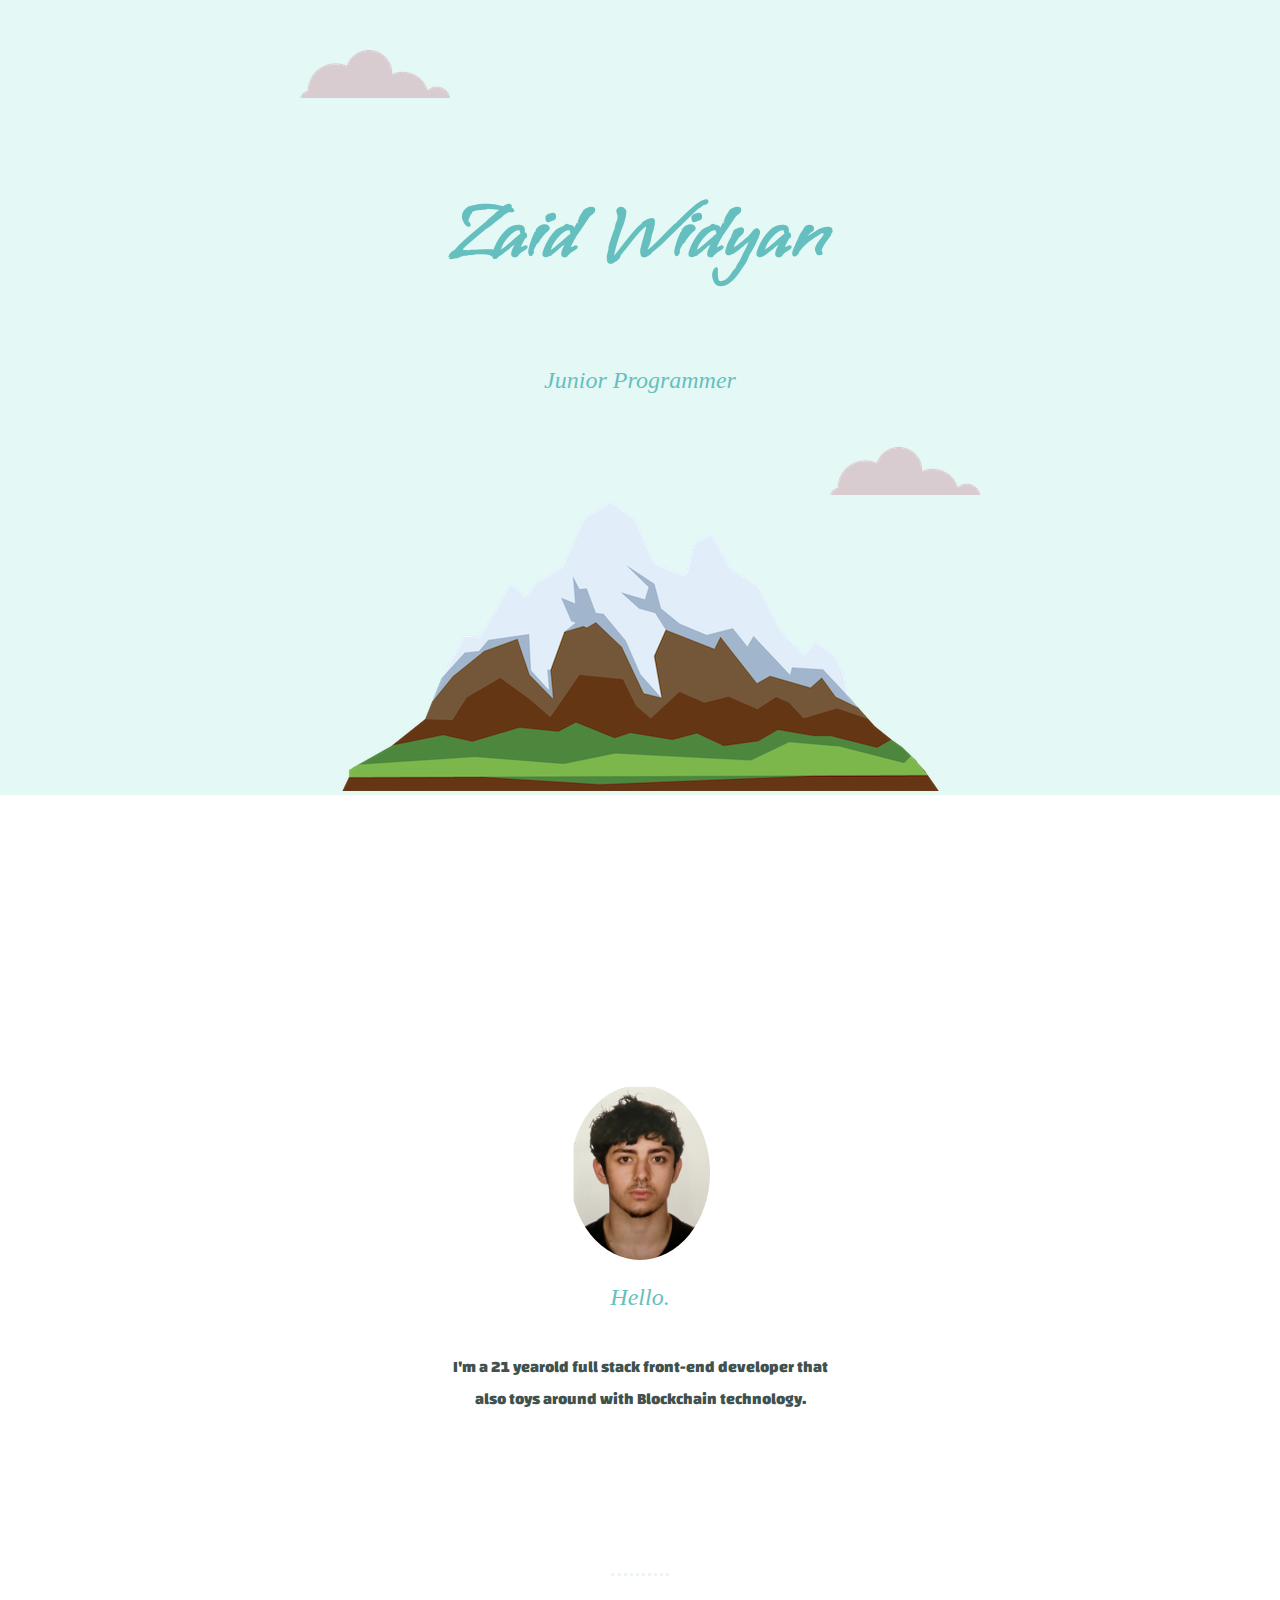
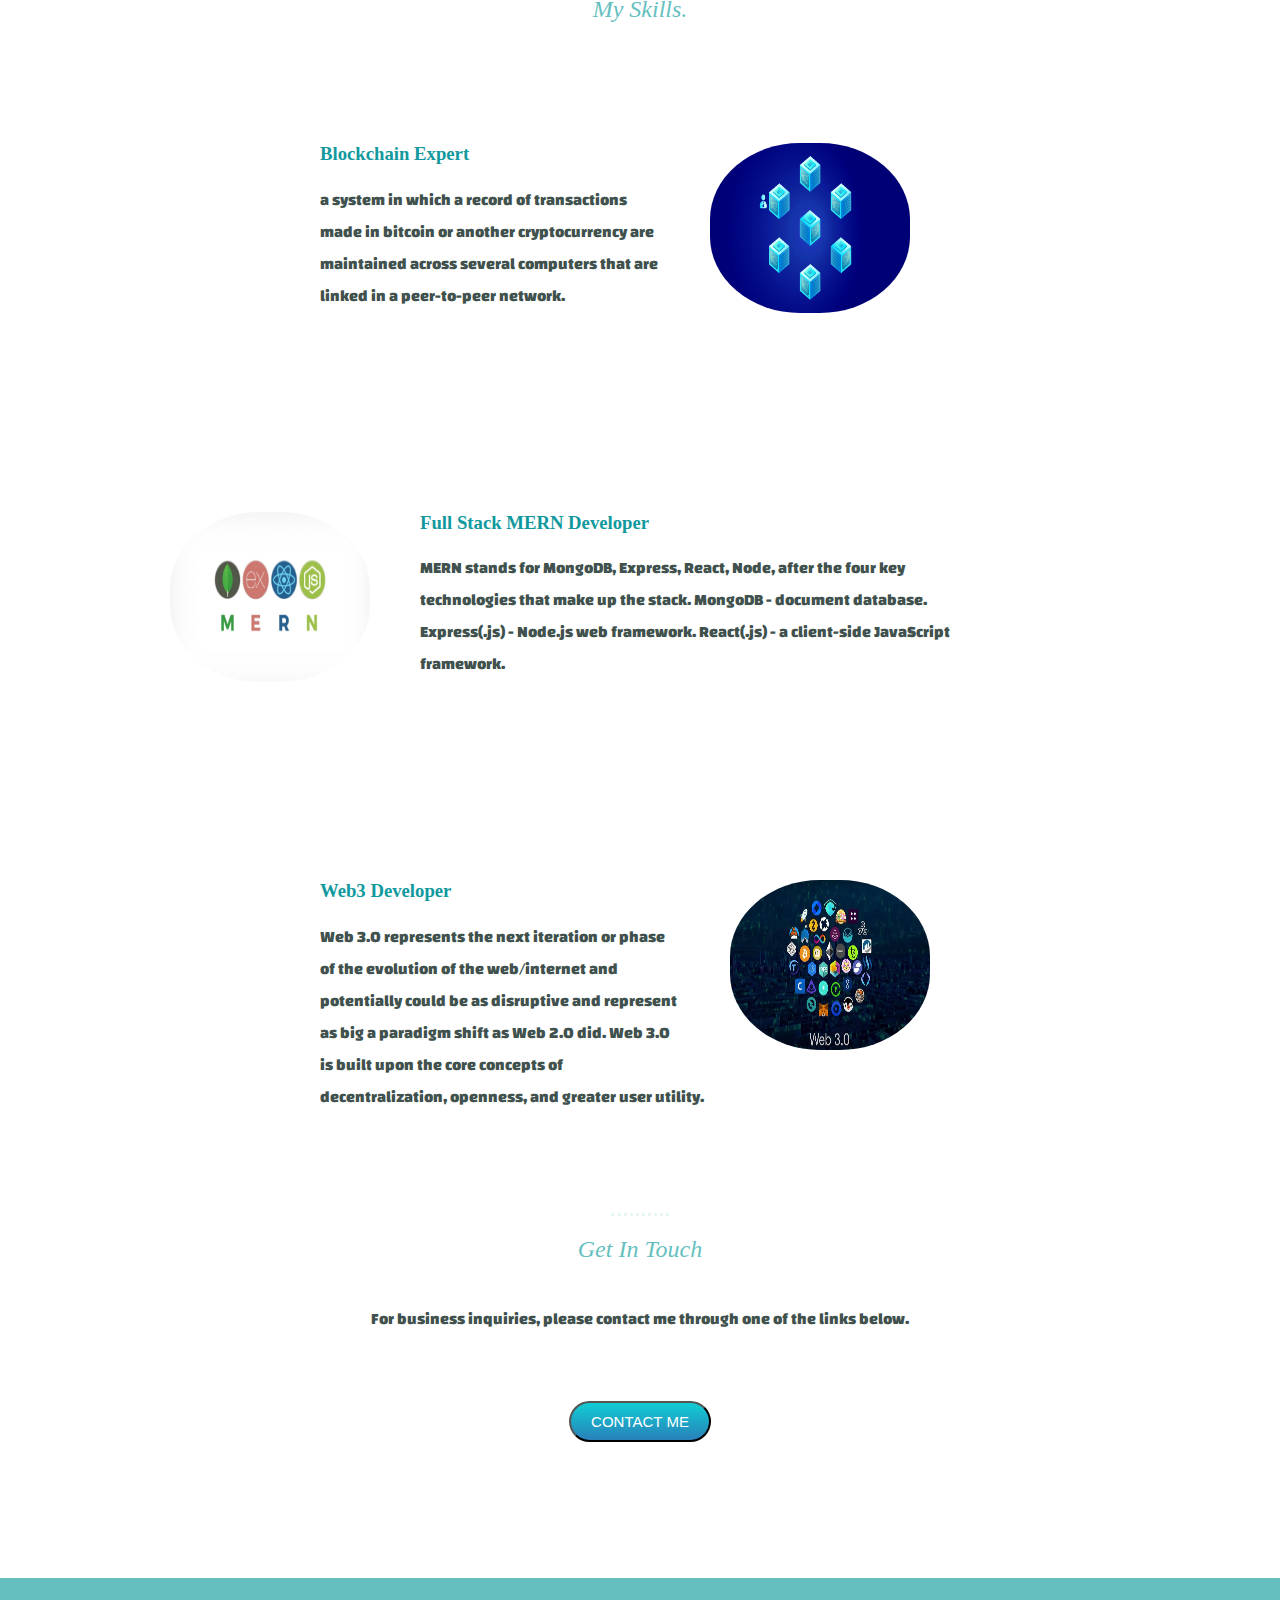
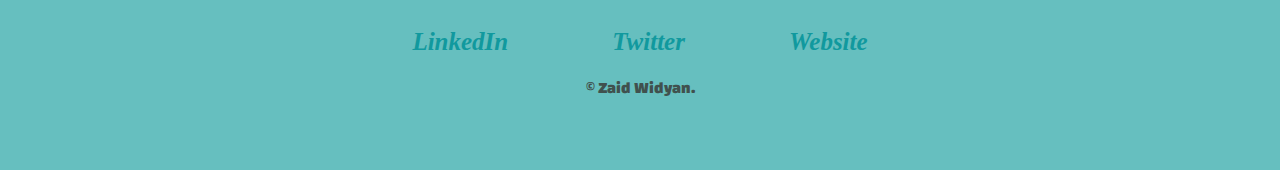
<file: UDEMY PRAC/index.html>
<!DOCTYPE html>
<html lang="en">
  <head>
    <link rel="preconnect" href="https://fonts.googleapis.com">
<link rel="preconnect" href="https://fonts.gstatic.com" crossorigin>
<link href="https://fonts.googleapis.com/css2?family=Changa:wght@300&display=swap" 
rel="stylesheet">
<link rel="preconnect" href="https://fonts.googleapis.com">
<link rel="preconnect" href="https://fonts.gstatic.com" crossorigin>
<link href="https://fonts.googleapis.com/css2?family=Changa:wght@300&family=Vujahday+Script&display=swap" rel="stylesheet">
    <link rel="stylesheet" href="style.css" />
    <link rel="icon" href="favicon.ico?v=2" />
    <meta charset="UTF-8" />
    <meta http-equiv="X-UA-Compatible" content="IE=edge" />
    <meta name="viewport" content="width=device-width, initial-scale=1.0" />
    <title>Zaid</title>
  </head>
  <body>
  
    </div>
    <div class="topcontainer">
      <img class="cloudbottom" src="./images/cloud.png" alt="">
      <h1>Zaid Widyan</h1>
      <h2>Junior Programmer</h2>
    <img class="cloudtop" src="./images/cloud.png" alt="cloud" >
    <img  id="mountain" src="./images/mountain.png" alt="">
    </div>
    <div class="middle-container">
      <div class="profile">
        <br>
        <br>
        <br>
        <br>
        <br>
        <img id="profile" src="./images/profilepic.png" alt="">
        <h2>Hello.</h2>
        <p class="aboutme">I'm a 21 yearold full stack front-end developer that also toys around with Blockchain technology.</p>
      </div>
      <hr>
      <div class="skills">
        <h2>My Skills.</h2>
        <div class="skill-row">
          <img class="skillspic btc" src="./images/blockchain.gif" alt="">
          <h3 id="btch3">Blockchain Expert</h3>
          <p id="btcp">a system in which a record of transactions made in bitcoin or another cryptocurrency are maintained across several computers that are linked in a peer-to-peer network.</p>
        </div>
        
        <div class="skill-row">
          <div class="mernclass" >
          <img class="mern" src="./images/mern.jpeg" alt="">
          <h3 id="mernh1">Full Stack MERN Developer</h3>
          <p id="mernp">MERN stands for MongoDB, Express, React, Node, after the four key technologies that make up the stack. MongoDB - document database. Express(.js) - Node.js web framework. React(.js) - a client-side JavaScript framework.</p>
          </div>
          <img class="web3" src="./images/web3.png" alt="">
          <h3 id="web3h1" >Web3 Developer</h3>
          <p id="web3p" >Web 3.0 represents the next iteration or phase of the evolution of the web/internet and potentially could be as disruptive and represent as big a paradigm shift as Web 2.0 did. Web 3.0 is built upon the core concepts of decentralization, openness, and greater user utility.</p>
        </div>
      </div>
      <hr>
      <div class="contact-me">
        <h2>Get In Touch</h2>
        
        <p>For business inquiries, please contact me through one of the links below.</p>
      
        <a  href="./contact.html"><input type="button" class="button" name="button" value="CONTACT ME"></a> 
    
      </div>
    </div>
    
    <br>
    <br>
    <div class="bottom-container">
      <div class="links">
        <a class="footer-link" href="https://www.linkedin.com/">LinkedIn</a>
        <a class="footer-link" href="https://twitter.com/">Twitter</a>
        <a class="footer-link" href="https://www.appbrewery.co/">Website</a>
      </div>
     
      <p> &copy Zaid Widyan.</p>
    </div>
    
     
    
  </body>
</html>
</file>
<file: UDEMY PRAC/style.css>
body {
  margin: 0;
  text-align: center;
  position: center;
  color: #40514e;
}

.topcontainer {
  position: relative;
  padding-top: 100px;

  background-color: #e4f9f5;
}
.aboutme {
  width: 30%;
  margin: auto;
}

.cloudtop {
  right: 300px;
  bottom: 300px;
  position: absolute;
}
.cloudbottom {
  position: absolute;
  left: 300px;
  top: 50px;
}

h1 {
  font-family: "Vujahday Script", cursive;
  font-size: 5rem;
  line-height: 2;
}
p {
  font-family: "Changa", sans-serif;
  font-weight: 900;
}
h1,
h2 {
  color: #66bfbf;
}

h3,
a {
  color: #11999e;
}

.middle-container {
  padding: 100px 0;
  margin-top: 100px;
}
h2 {
  font-weight: normal;
  font-style: oblique;
  padding-bottom: 20px;
}

#profile {
  border-radius: 50%;
  height: 175px;
}

.skill-row {
  width: 50%;

  margin: 100px auto 100px auto;
  text-align: left;
}

p {
  line-height: 2;
}

.web3,
.skillspic {
  height: 170px;
  width: 200px;
  border-radius: 45%;
  float: right;
  margin-right: 30px;
}

.web3 {
  float: none;
  float: right;
  margin-left: 50px;
}
.skillspic {
  margin-right: 50px;
}
.mern {
  margin-left: 50px;
  height: 170px;
  width: 200px;
  border-radius: 45%;
  float: left;
}

.button {
  background: #3498db;
  background-image: -webkit-linear-gradient(top, #11cdd4, #2980b9);
  background-image: -moz-linear-gradient(top, #11cdd4, #2980b9);
  background-image: -ms-linear-gradient(top, #11cdd4, #2980b9);
  background-image: -o-linear-gradient(top, #11cdd4, #2980b9);
  background-image: linear-gradient(to bottom, #11cdd4, #2980b9);
  -webkit-border-radius: 28;
  -moz-border-radius: 28;
  border-radius: 28px;
  font-family: Arial;
  color: #ffffff;
  font-size: 15px;
  padding: 10px 20px 10px 20px;
  text-decoration: none;
  margin-top: 50px;
}

.button:hover {
  background: #3cb0fd;
  background-image: -webkit-linear-gradient(top, #11cdd4, #11cdd4);
  background-image: -moz-linear-gradient(top, #11cdd4, #11cdd4);
  background-image: -ms-linear-gradient(top, #11cdd4, #11cdd4);
  background-image: -o-linear-gradient(top, #11cdd4, #11cdd4);
  background-image: linear-gradient(to bottom, #11cdd4, #11cdd4);
  text-decoration: none;
}

.bottom-container {
  background-color: #66bfbf;
  padding-bottom: 50px;
}

.links {
  word-spacing: 100px;
  font-weight: 900;
  text-decoration: wavy;
  font-style: oblique;
  padding-top: 50px;
  color: white;
}
.footer-link {
  text-decoration: none;
  font-size: 25px;
  word-spacing: 5em;
}
hr {
  border: dotted;
  color: #eaf6f6;
  border-bottom: none;
  width: 4%;
}

.aboutme {
  padding-bottom: 150px;
}

.mernclass {
  margin: 200px auto 200px -200px;
}

.mern {
  margin-right: 50px;
  border: 50px;
}

.btc {
  margin-left: 50px;
}
</file>
